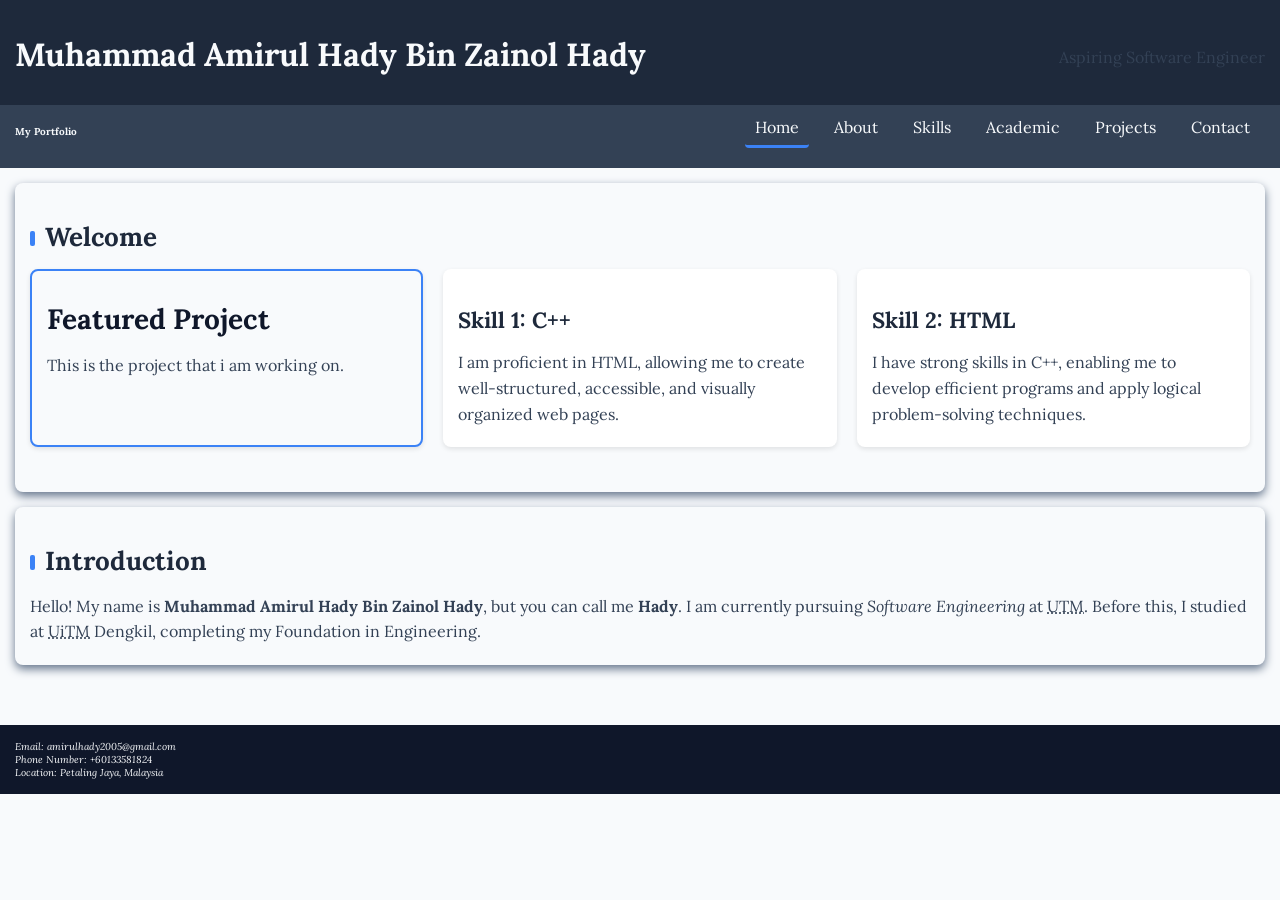
<file: index.html>
<!DOCTYPE html>
<html lang="en">
<head>
    <meta charset="UTF-8">
    <meta name="description" content="Personal portfolio page of Amirul Hady">
    <title>Muhammad Amirul Hady | Portfolio</title>
    <link rel="stylesheet" href="style.css">
    <meta name="viewport" content="width=device-width, initial-scale=1.0">
</head>

<body>

    <header>
        <h1>Muhammad Amirul Hady Bin Zainol Hady</h1>
        <p>Aspiring Software Engineer</p>
    </header>

    <nav>
        <div class="logo">My Portfolio</div>
        <ul class="nav-links">
            <li><a href="index.html" class="active">Home</a></li>
            <li><a href="about.html">About</a></li>
            <li><a href="skills.html">Skills</a></li>
            <li><a href="academic.html">Academic</a></li>
            <li><a href="projects.html">Projects</a></li>
            <li><a href="contact.html">Contact</a></li>
        </ul>
    </nav>

    <nav>
        
    </nav>

    <main>

        <section>
            <h2>Welcome</h2>
            <div class="page-cards">
                <div class="card featured-card">
                    <h3>Featured Project</h3>
                    <p>This is the project that i am working on.</p>
                </div>
                <div class="card">
                    <h3>Skill 1: C++</h3>
                    <p>I am proficient in HTML, allowing me to create well-structured, accessible, and visually organized web pages.</p>
                </div>
                <div class="card">
                    <h3>Skill 2: HTML</h3>
                    <p>I have strong skills in C++, enabling me to develop efficient programs and apply logical problem-solving techniques.</p>
                </div>
            </div>
        </section>

        <section>
            <h2>Introduction</h2>
            <p>
            Hello! My name is <strong>Muhammad Amirul Hady Bin Zainol Hady</strong>, but you can call me <b>Hady</b>. 
            I am currently pursuing <em>Software Engineering</em> at <abbr title="Universiti Teknologi Malaysia">UTM</abbr>. 
            Before this, I studied at <abbr title="Universiti Teknologi MARA">UiTM</abbr> Dengkil, completing my Foundation in Engineering.
            </p>
        </section>

    </main>

    <footer>
        <address>
            Email: amirulhady2005@gmail.com<br>
            Phone Number: +60133581824<br>
            Location: Petaling Jaya, Malaysia
        </address>
    </footer>

</body>
</html>
</file>
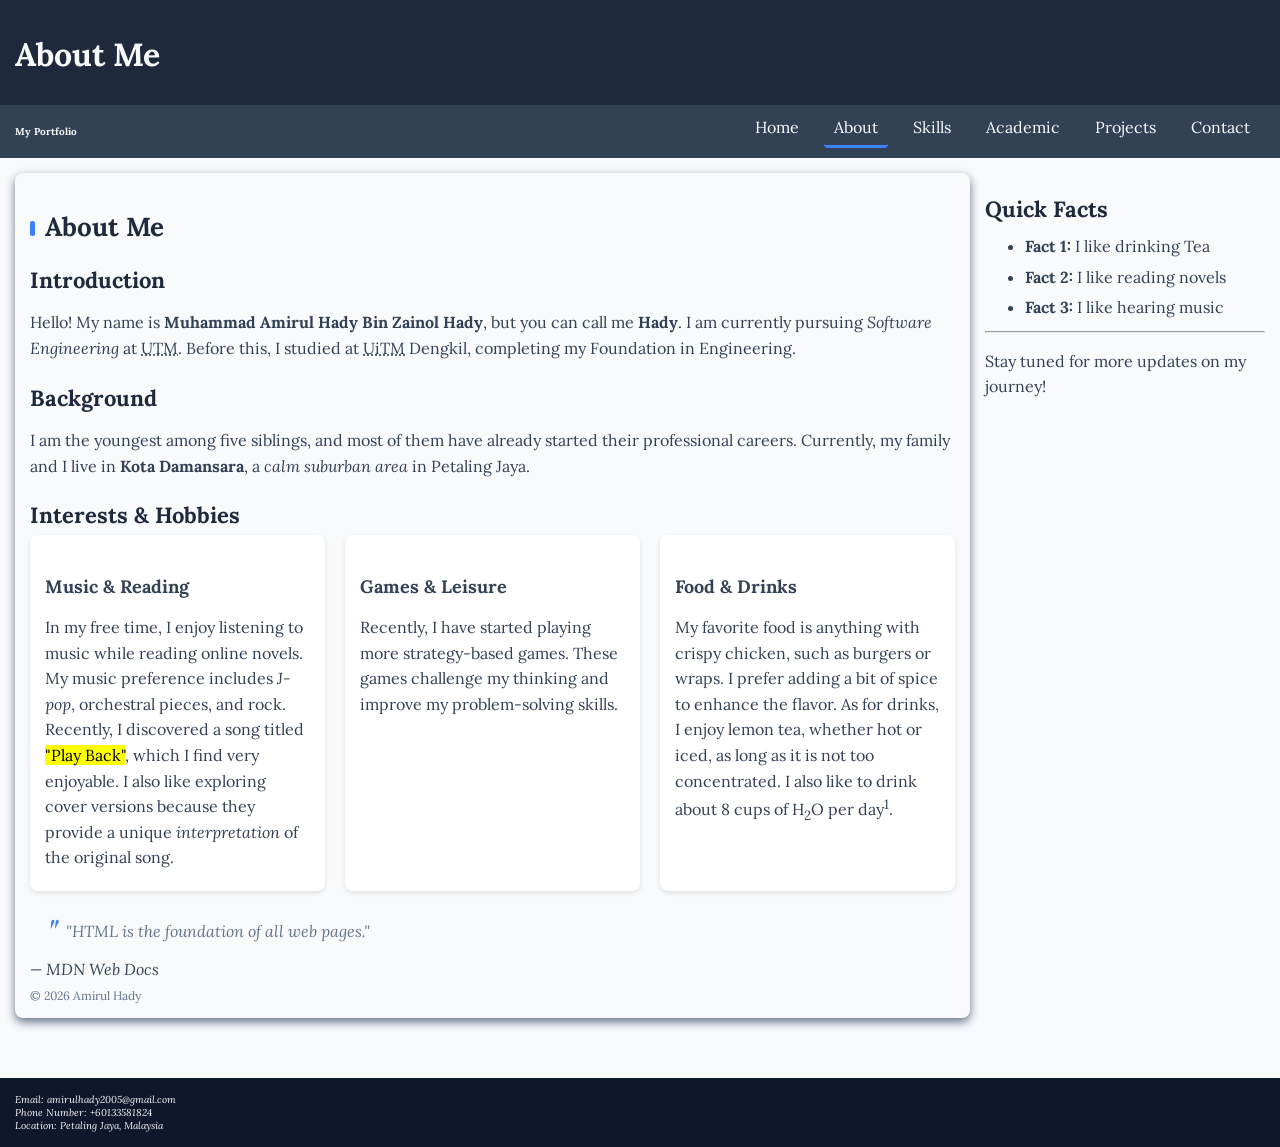
<file: about.html>
<!DOCTYPE html>
<html lang="en">
<head>
    <meta charset="UTF-8">
    <meta name="description" content="About Amirul Hady">
    <title>About | Amirul Hady</title>
    <link rel="stylesheet" href="style.css">
    <meta name="viewport" content="width=device-width, initial-scale=1.0">
</head>

<body>

<header>
    <h1>About Me</h1>
</header>

<nav>
    <div class="logo">My Portfolio</div>
    <ul class="nav-links">
        <li><a href="index.html">Home</a></li>
        <li><a href="about.html" class="active">About</a></li>
        <li><a href="skills.html">Skills</a></li>
        <li><a href="academic.html">Academic</a></li>
        <li><a href="projects.html">Projects</a></li>
        <li><a href="contact.html">Contact</a></li>
    </ul>
</nav>

<main class="grid-container-sidebar">

<section id="about">

    <h2>About Me</h2>

    <h3>Introduction</h3>
    <p>
        Hello! My name is <strong>Muhammad Amirul Hady Bin Zainol Hady</strong>, but you can call me <b>Hady</b>. 
        I am currently pursuing <em>Software Engineering</em> at <abbr title="Universiti Teknologi Malaysia">UTM</abbr>. 
        Before this, I studied at <abbr title="Universiti Teknologi MARA">UiTM</abbr> Dengkil, completing my Foundation in Engineering.
    </p>

    <!-- 
    Difference:
    <strong> and <em> are semantic elements — they convey meaning and importance to browsers and screen readers.
    <b> and <i> are purely visual — they only change appearance without adding meaning.
    -->

    <h3>Background</h3>
    <p>
        I am the youngest among five siblings, and most of them have already started their professional careers. 
        Currently, my family and I live in <strong>Kota Damansara</strong>, a <i>calm suburban area</i> in Petaling Jaya.
    </p>

    <h3>Interests & Hobbies</h3>

    <div class="page-cards">
        <div class="card">
        <h4>Music & Reading</h4>
        <p>
            In my free time, I enjoy listening to music while reading online novels. My music preference includes 
            <em>J-pop</em>, orchestral pieces, and rock. Recently, I discovered a song titled 
            <mark>"Play Back"</mark>, which I find very enjoyable. 
            I also like exploring cover versions because they provide a unique <dfn>interpretation</dfn> of the original song.
        </p>
        </div>

        <div class="card">
        <h4>Games & Leisure</h4>
        <p>
            Recently, I have started playing more strategy-based games. These games challenge my thinking and improve 
            my problem-solving skills.
        </p>
        </div>

        <div class="card">
        <h4>Food & Drinks</h4>
        <p>
            My favorite food is anything with crispy chicken, such as burgers or wraps. I prefer adding a bit of spice 
            to enhance the flavor. As for drinks, I enjoy lemon tea, whether hot or iced, as long as it is not too concentrated.
            I also like to drink about 8 cups of H<sub>2</sub>O per day<sup>1</sup>.
        </p>
        </div>
    </div>

    <blockquote cite="https://developer.mozilla.org">
                "HTML is the foundation of all web pages."
    </blockquote>
    <p><cite>— MDN Web Docs</cite></p>
    <small>© 2026 Amirul Hady</small>
</section>

<aside class="sidebar">
    <h3>Quick Facts</h3>
    <ul>
        <li><strong>Fact 1:</strong> I like drinking Tea</li>
        <li><strong>Fact 2:</strong> I like reading novels</li>
        <li><strong>Fact 3:</strong> I like hearing music</li>
    </ul>
    <hr>
    <p>Stay tuned for more updates on my journey!</p>
</aside>

</main>

<footer>
    <address>
        Email: amirulhady2005@gmail.com<br>
        Phone Number: +60133581824<br>
        Location: Petaling Jaya, Malaysia
    </address>
</footer>

</body>
</html>
</file>
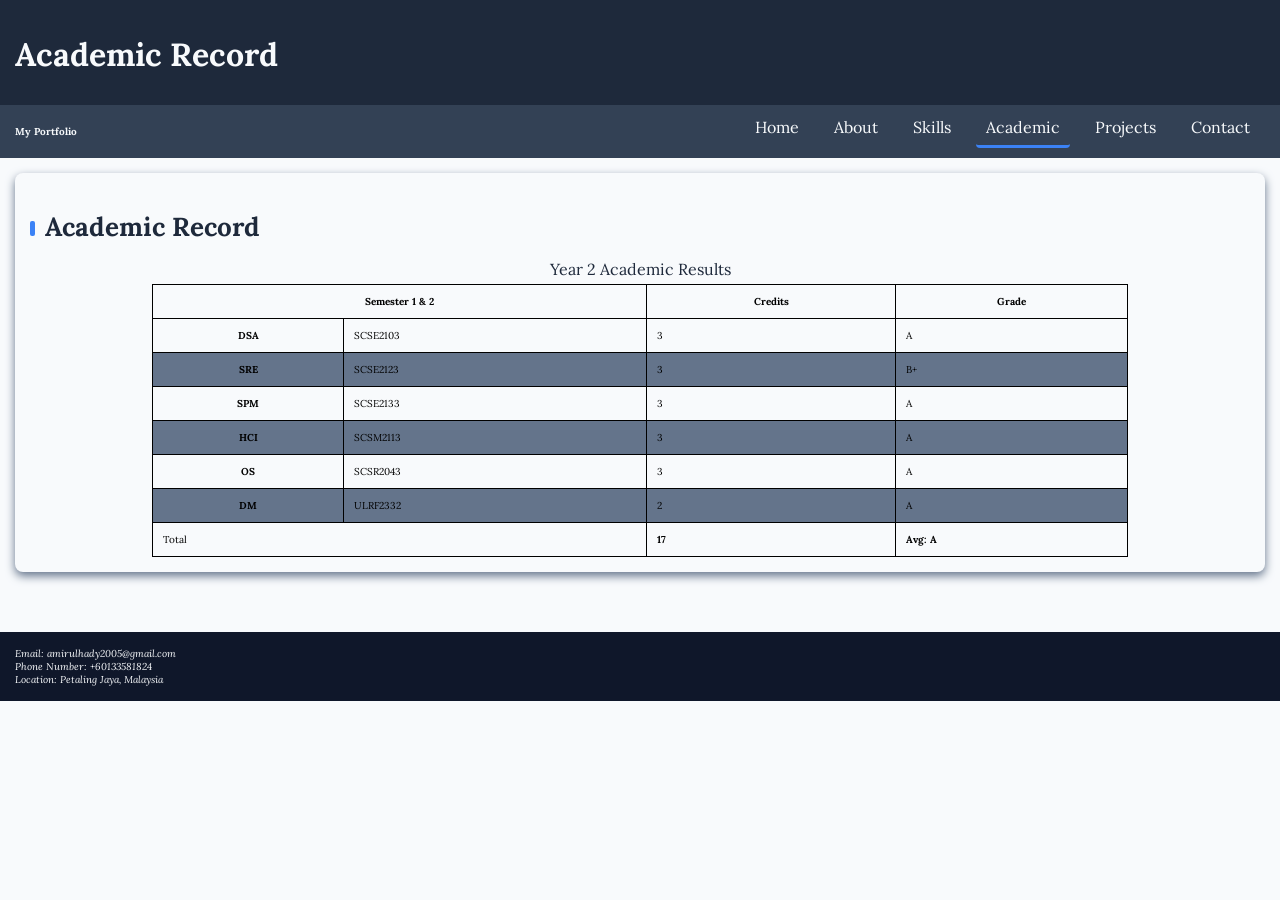
<file: academic.html>
<!DOCTYPE html>
<html lang="en">
<head>
    <meta charset="UTF-8">
    <meta name="description" content="Academic Performance">
    <title>Academic | Amirul Hady</title>
    <link rel="stylesheet" href="style.css">
    <meta name="viewport" content="width=device-width, initial-scale=1.0">
</head>

<body>

<header>
    <h1>Academic Record</h1>
</header>

<nav>
    <div class="logo">My Portfolio</div>
    <ul class="nav-links">
        <li><a href="index.html">Home</a></li>
        <li><a href="about.html">About</a></li>
        <li><a href="skills.html">Skills</a></li>
        <li><a href="academic.html" class="active">Academic</a></li>
        <li><a href="projects.html">Projects</a></li>
        <li><a href="contact.html">Contact</a></li>
    </ul>
</nav>

<main>

<section id="academic">
    <h2>Academic Record</h2>

    <table border="1" cellpadding="8" cellspacing="0" class="center-table">
        <caption>Year 2 Academic Results</caption>

        <thead>
            <tr>
                <th scope="col" colspan="2">Semester 1 & 2</th>
                <th scope="col">Credits</th>
                <th scope="col">Grade</th>
            </tr>
        </thead>

        <tbody>
            <tr>
                <th scope="row">DSA</th>
                <td>SCSE2103</td>
                <td>3</td>
                <td>A</td>
            </tr>

            <tr>
                <th scope="row">SRE</th>
                <td>SCSE2123</td>
                <td>3</td>
                <td>B+</td>
            </tr>

            <tr>
                <th scope="row">SPM</th>
                <td>SCSE2133</td>
                <td>3</td>
                <td>A</td>
            </tr>

            <tr>
                <th scope="row">HCI</th>
                <td>SCSM2113</td>
                <td>3</td>
                <td>A</td>
            </tr>

            <tr>
                <th scope="row">OS</th>
                <td>SCSR2043</td>
                <td>3</td>
                <td>A</td>
            </tr>

            <tr>
                <th scope="row">DM</th>
                <td>ULRF2332</td>
                <td>2</td>
                <td>A</td>
            </tr>
        </tbody>

        <tfoot>
            <tr>
                <td colspan="2">Total</td>
                <td><strong>17</strong></td>
                <td><strong>Avg: A</strong></td>
            </tr>
        </tfoot>
    </table>
</section>

</main>

<footer>
    <address>
        Email: amirulhady2005@gmail.com<br>
        Phone Number: +60133581824<br>
        Location: Petaling Jaya, Malaysia
    </address>
</footer>

</body>
</html>
</file>
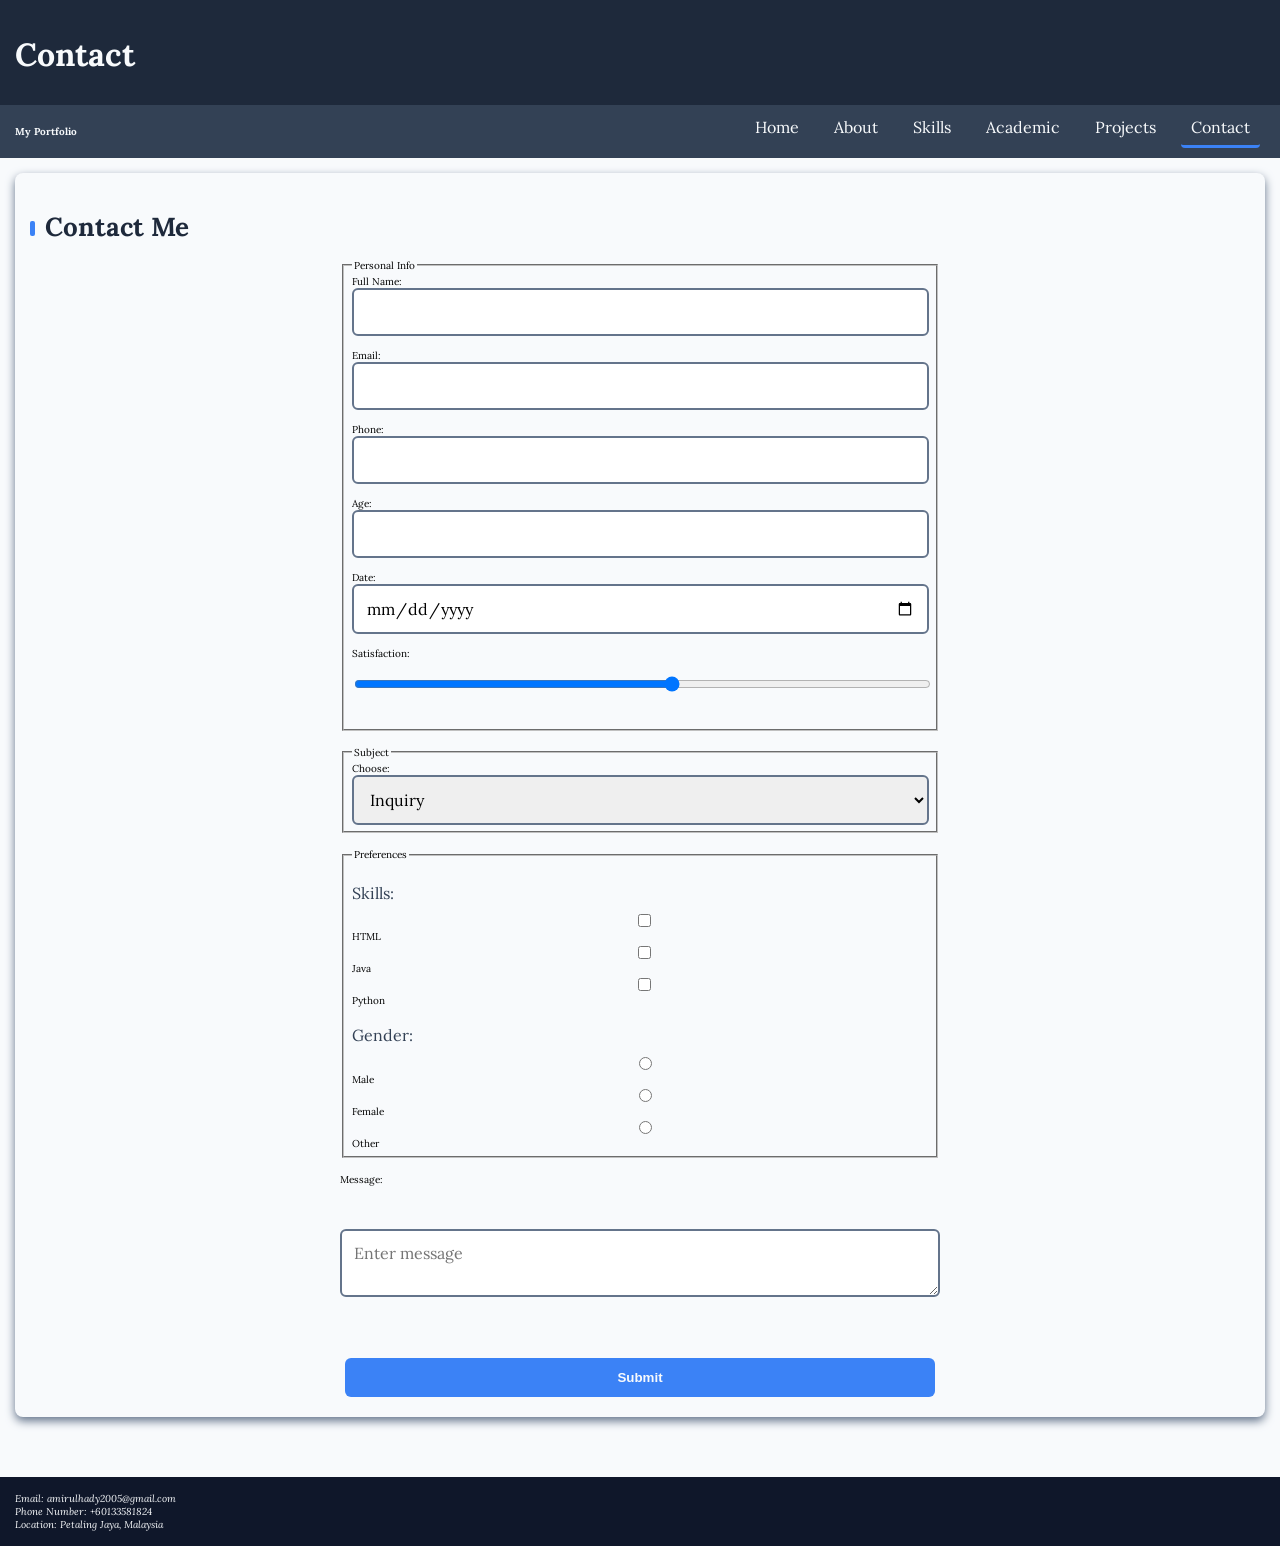
<file: contact.html>
<!DOCTYPE html>
<html lang="en">
<head>
    <meta charset="UTF-8">
    <meta name="description" content="Contacts">
    <title>Contact | Amirul Hady</title>
    <link rel="stylesheet" href="style.css">
    <meta name="viewport" content="width=device-width, initial-scale=1.0">
</head>

<body>

<header>
    <h1>Contact</h1>
</header>

<nav>
    <div class="logo">My Portfolio</div>
    <ul class="nav-links">
        <li><a href="index.html">Home</a></li>
        <li><a href="about.html">About</a></li>
        <li><a href="skills.html">Skills</a></li>
        <li><a href="academic.html">Academic</a></li>
        <li><a href="projects.html">Projects</a></li>
        <li><a href="contact.html" class="active">Contact</a></li>
    </ul>
</nav>

<main>
<section id="contact">
    <h2>Contact Me</h2>

    <form action="#" method="post">

        <fieldset>
            <legend>Personal Info</legend>

            <label for="name">Full Name:</label>
            <input type="text" id="name" name="name" required maxlength="60"><br><br>

            <label for="email">Email:</label>
            <input type="email" id="email" name="email" required><br><br>

            <label for="phone">Phone:</label>
            <input type="tel" id="phone" name="phone"><br><br>

            <label for="age">Age:</label>
            <input type="number" id="age" name="age" min="18" max="60"><br><br>

            <label for="date">Date:</label>
            <input type="date" id="date" name="date"><br><br>

            <label for="range">Satisfaction:</label>
            <input type="range" id="range" name="satisfaction" min="1" max="10"><br><br>

        </fieldset>

        <fieldset>
            <legend>Subject</legend>

            <label for="subject">Choose:</label>
            <select id="subject">
                <optgroup label="General">
                    <option>Inquiry</option>
                    <option>Feedback</option>
                </optgroup>
                <optgroup label="Work">
                    <option>Job Offer</option>
                </optgroup>
            </select>
        </fieldset>

        <fieldset>
            <legend>Preferences</legend>

            <p>Skills:</p>
            <input type="checkbox" name="skill" value="HTML"> HTML
            <input type="checkbox" name="skill" value="Java"> Java
            <input type="checkbox" name="skill" value="Python"> Python

            <p>Gender:</p>
            <input type="radio" name="gender" value="male"> Male
            <input type="radio" name="gender" value="female"> Female
            <input type="radio" name="gender" value="prefer not to say"> Other
        </fieldset>

        <label for="msg">Message:</label><br>
        <textarea id="msg" placeholder="Enter message"></textarea><br><br>

        <button type="submit">Submit</button>

    </form>
</section>
</main>

<footer>
    <address>
        Email: amirulhady2005@gmail.com<br>
        Phone Number: +60133581824<br>
        Location: Petaling Jaya, Malaysia
    </address>
</footer>

</body>
</html>
</file>
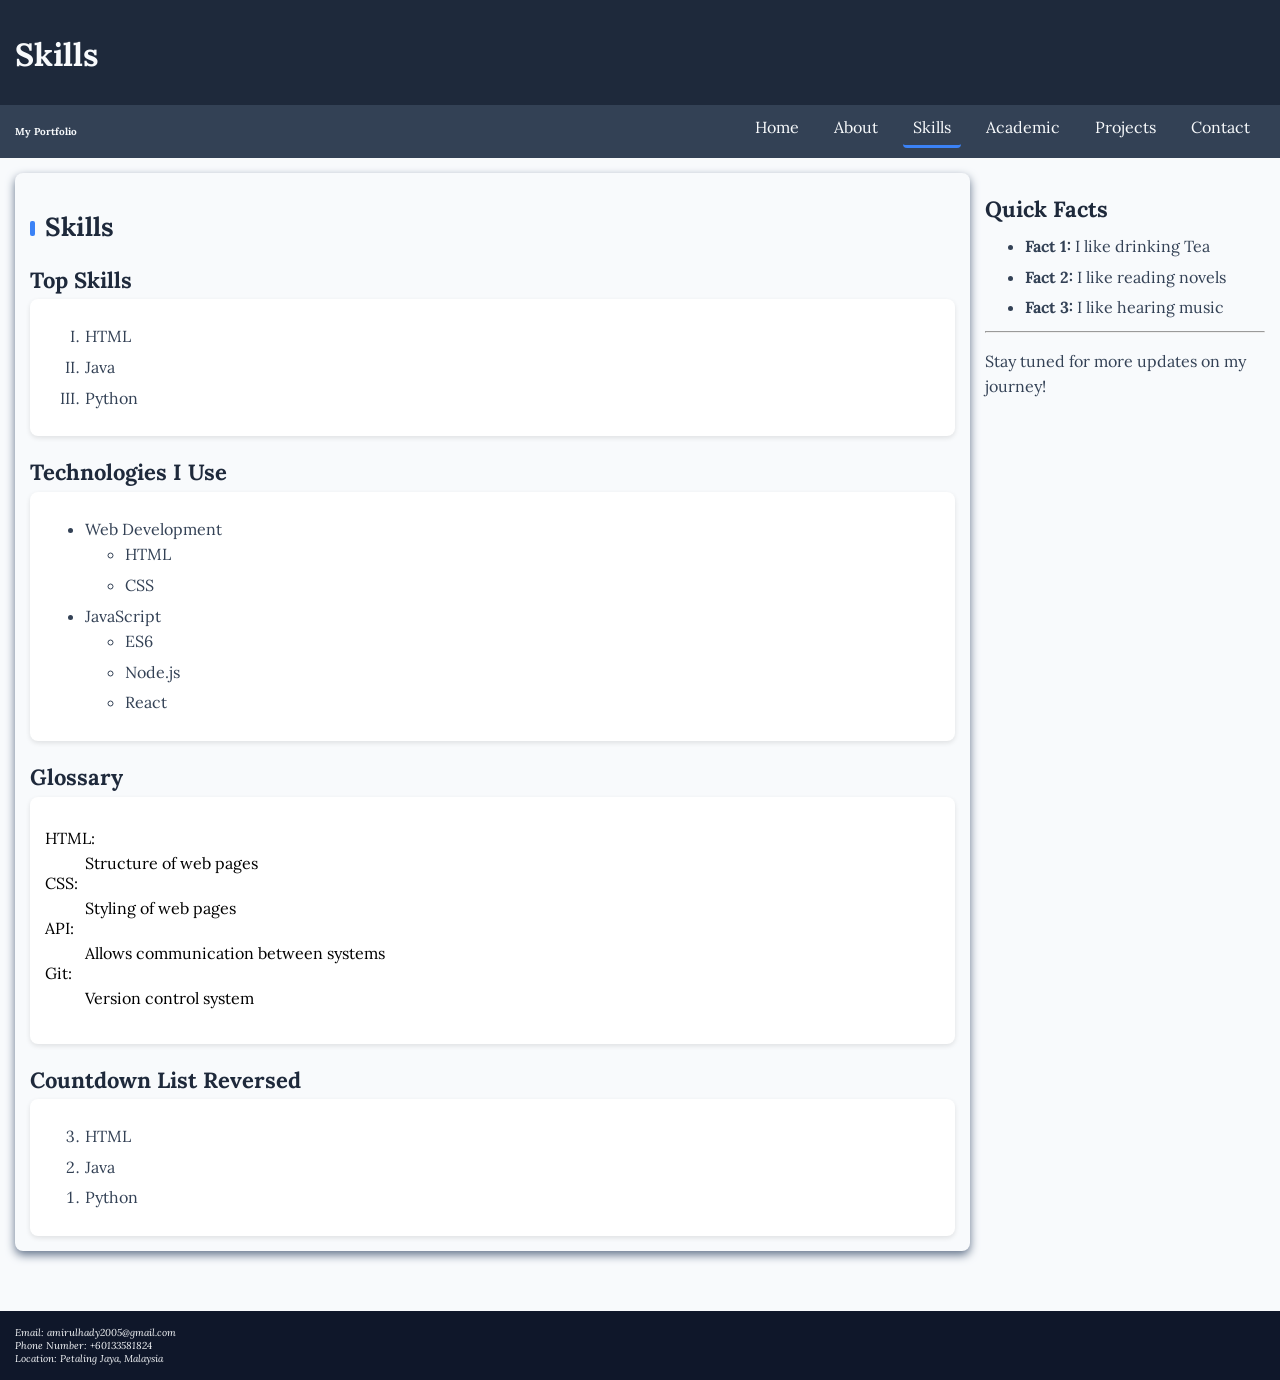
<file: skills.html>
<!DOCTYPE html>
<html lang="en">
<head>
    <meta charset="UTF-8">
    <meta name="description" content="Aquirred Skills">
    <title>Skills | Amirul Hady</title>
    <link rel="stylesheet" href="style.css">
    <meta name="viewport" content="width=device-width, initial-scale=1.0">
</head>



<body>

<header>
    <h1>Skills</h1>
</header>

<nav>
    <div class="logo">My Portfolio</div>
    <ul class="nav-links">
        <li><a href="index.html">Home</a></li>
        <li><a href="about.html">About</a></li>
        <li><a href="skills.html" class="active">Skills</a></li>
        <li><a href="academic.html">Academic</a></li>
        <li><a href="projects.html">Projects</a></li>
        <li><a href="contact.html">Contact</a></li>
    </ul>
</nav>

<main class="grid-container-sidebar">

<section id="skills">
    <h2>Skills</h2>

    <h3>Top Skills</h3>
    <div class="card">
    <ol type="I" start="1">
        <li>HTML</li>
        <li>Java</li>
        <li>Python</li>
    </ol>
    </div>

    <h3>Technologies I Use</h3>
    <div class="card">
    <ul>
        <li>Web Development
            <ul>
            <li>HTML</li>
            <li>CSS</li>
           	</ul>
        </li>
        <li>JavaScript
    		<ul>
        	<li>ES6</li>
        	<li>Node.js</li>
        	<li>React</li>
   			</ul>
		</li>
    </ul>
    </div>

    <h3>Glossary</h3>
    <div class="card">
    <dl>
        <dt>HTML: </dt>
        <dd>Structure of web pages</dd>
        <dt>CSS: </dt>
        <dd>Styling of web pages</dd>
        <dt>API: </dt>
        <dd>Allows communication between systems</dd>
        <dt>Git: </dt>
        <dd>Version control system</dd>
    </dl>
    </div>

    <h3>Countdown List Reversed</h3>
    <div class="card">
    <ol reversed>
        <li>HTML</li>
        <li>Java</li>
        <li>Python</li>
    </ol>
    </div>

</section>

<aside class="sidebar">
    <h3>Quick Facts</h3>
    <ul>
        <li><strong>Fact 1:</strong> I like drinking Tea</li>
        <li><strong>Fact 2:</strong> I like reading novels</li>
        <li><strong>Fact 3:</strong> I like hearing music</li>
    </ul>
    <hr>
    <p>Stay tuned for more updates on my journey!</p>
</aside>
 
</main>

<footer>
    <address>
        Email: amirulhady2005@gmail.com<br>
        Phone Number: +60133581824<br>
        Location: Petaling Jaya, Malaysia
    </address>
</footer>

</body>
</html>
</file>
<file: style.css>
@import url('https://fonts.googleapis.com/css2?family=Lora&family=Playfair+Display&display=swap');

/* TASK 5 */
/* ============================================
BREAKPOINTS
mobile-first base: 320px and up (default)
tablet: @media (min-width: 600px)
desktop: @media (min-width: 1024px)
============================================ */

/*TASK 1*/
:root {
    --color-primary: #1e293b;
    --color-secondary: #334155;
    --color-accent: #3b82f6;
    --color-accent2: #f59e0b;
    --color-light: #f8fafc;
    --color-gray: #64748b;
    --color-dark: #0f172a;
    --font-body: 'Lora', serif;
    --font-heading: 'Playfair Display', serif;
    --space-sm: 0.5rem;
    --space-md: 1.5rem;
    --space-lg: 3rem;
}

html {
    font-size: 62.5%;
}

body {
    margin: 0;
    padding: 0;
    font-family: var(--font-body);
    background-color: var(--color-light);

}

*,
*::before,
*::after {
    box-sizing: border-box;
}

/* TASK 5 */
img {
    margin-left: auto;
    margin-right: auto;
    max-width: 100%;
    height: auto;
    display: block;
}

/*TASK 2*/
h1 { 
    font-size: 3.2rem; 
    line-height: 1.2; 
    color: var(--color-light);
    margin-bottom: var(--space-md);
}

h2 { 
    font-size: 2.6rem; 
    line-height: 1.3; 
    color: var(--color-primary);
    margin-bottom: var(--space-md);
}

h3 { 
    font-size: 2.2rem; 
    line-height: 1.3; 
    color: var(--color-primary);
    margin-bottom: var(--space-sm);
}

h4 { 
    font-size: 1.8rem; 
    line-height: 1.4; 
    color: var(--color-secondary);
    margin-bottom: var(--space-sm);
}

p {
    font-size: 1.6rem;
    line-height: 1.6;
    color: var(--color-secondary);
    margin-bottom: var(--space-sm);
}

small { 
    font-size: 1.2rem; 
    color: var(--color-gray);
}

blockquote {
    font-size: 1.6rem;
    font-style: italic;
    color: var(--color-gray);
    padding-left: var(--space-md);
    margin: var(--space-md) 0;
}

code {
    font-family: monospace;
    background-color: var(--color-gray);
    color: var(--color-light);
    padding: 0.2rem 0.4rem;
    border-radius: 4px;
    font-size: 1.4rem;
}

caption {
    font-size: 1.6rem;
    margin-bottom: var(--space-sm);
    color: var(--color-primary);
}

header {
    background-color: var(--color-primary);
    color: var(--color-light);
    padding: var(--space-md);
}

nav {
    background-color: var(--color-secondary);
    padding: var(--space-sm);
}

main {
    padding: var(--space-md);
}

footer {
    background-color: var(--color-dark);
    color: var(--color-light);
    padding: var(--space-md);
    margin-top: var(--space-lg);
}

nav a:link {
    color: var(--color-light);
    text-decoration: none;
    padding: 0.5rem 1rem;
    border-radius: 4px;
    margin-right: 0.5rem;
    display: inline-block;
}

nav a:visited {
    color: var(--color-gray);
}

nav a:hover {
    color: var(--color-primary);
    background-color: var(--color-light);
}

nav a:active {
    color: var(--color-accent2);
}

nav a:focus, 
button:focus, 
input:focus, 
textarea:focus {
    outline: 3px solid var(--color-accent2);
    outline-offset: 2px;
}

section {
    background-color: var(--color-light);
    padding: var(--space-md);
    margin-bottom: var(--space-md);
    border-radius: 8px;
    box-shadow: 0 4px 10px var(--color-gray);
}

button {
    padding: 0.8rem 1.6rem;
    margin: 0.5rem;
    border-radius: 6px;
    border: none;
    background-color: var(--color-accent);
    color: var(--color-light);
}



/*TASK 3*/
nav {
    display: flex;
    flex-direction: column;
    justify-content: space-between; /* Site name/logo left, links right */
    align-items: center;
    /* Apply position: sticky */
    position: sticky;
    top: 0;
    z-index: 1000;
    background-color: var(--color-secondary);
    padding: var(--space-sm) var(--space-md);
}

nav ul.nav-links {
    display: flex;        /* This stops the links from stacking */
    flex-direction: column;
    flex-wrap: wrap;     /* Requirement: wrap naturally on narrow screens */
    gap: 1rem;           /* Requirement: use gap */
    margin: 0;
    padding: 0;
    list-style: none;    /* Removes bullet points */
}

nav ul.nav-links li a {
    text-decoration: none;
    color: var(--color-light);
    padding: 0.5rem 1rem;
    border-radius: 4px;
    /* Requirement: transition color and background-color */
    transition: color 0.2s, background-color 0.2s;
}

nav ul.nav-links li a:hover {
    /* Requirement: hover must change both */
    color: var(--color-primary);
    background-color: var(--color-light);
}

nav ul.nav-links li a.active {
    border-bottom: 3px solid var(--color-accent);
}

header {
    display: flex;
    flex-direction: column;
    align-items: center; /* Requirement: align-items center */
    justify-content: space-between;
    background-color: var(--color-primary);
    padding: var(--space-md);
    color: var(--color-light);
}

header .text {
    flex: 1; 
}

header .image img {
    width: 200px;
    height: 200px;
    object-fit: cover;
    border-radius: 50%;
}

/*TASK 4*/

/*RESPONSIVE CARD GRID*/
.page-cards {
    display: grid; 
    grid-template-columns: repeat(auto-fit, minmax(260px, 1fr)); /* auto-fit and minmax so cards wrap automatically */
    gap: 2rem; 
    grid-template-rows: auto;     /* match heights visually */
    align-items: stretch;
    margin-bottom: var(--space-lg);
}

/*CARD STYLING & HOVER EFFECT*/
.card {
    background-color: white;
    padding: var(--space-md);
    border-radius: 8px;
    box-shadow: 0 2px 5px rgba(0,0,0,0.1);/
    transition: transform 0.2s;
}

.card:hover {
    transform: translateY(-4px);
}

.featured-card {
    grid-column: span 2;
}

.grid-container-sidebar {
    display: grid;
    grid-template-columns: 1fr; 
    gap: 1.5rem; 
}

/*TASK 5*/
/*TABLET ENHANCEMENTS*/
@media (min-width: 600px) {
    header {
        flex-direction: row; /* Unlocks side-by-side header */
        text-align: left;
    }

    .page-cards {
        grid-template-columns: repeat(2, 1fr);
    }
}

/*DESKTOP ENHANCEMENTS*/
@media (min-width: 1024px) {
    nav {
        flex-direction: row; /* Unlocks horizontal nav bar */
        justify-content: space-between;
    }

    nav ul.nav-links {
        flex-direction: row; /* Unlocks horizontal link list */
        justify-content: space-between;
    }

    .page-cards {
        grid-template-columns: repeat(3, 1fr);
        display: grid;
        gap: 2rem;
    }

    .featured-card {
        grid-column: span 1; 
    }

    .grid-container-sidebar {
        grid-template-columns: 1fr 280px; 
    }
}

/*TASK 6*/
/*FORM STYLES*/
form {
    max-width: 600px;
    margin: 0 auto;
    display: flex;
    flex-direction: column;
    gap: var(--space-md);
}

input, textarea, select {
    padding: 1.2rem;
    border: 2px solid var(--color-gray);
    border-radius: 6px;
    font-family: var(--font-body);
    font-size: 1.6rem;
    width: 100%;
    transition: border-color 0.3s, box-shadow 0.3s;
}

input:focus, textarea:focus, select:focus {
    outline: none;
    border-color: var(--color-accent);
    box-shadow: 0 0 8px var(--color-accent);
}

button[type="submit"] {
    background-color: var(--color-accent);
    color: var(--color-light);
    padding: 1.2rem 2.4rem;
    border: none;
    border-radius: 6px;
    cursor: pointer;
    font-weight: bold;
    transition: background-color 0.3s ease; /* transition on hover */
}

button[type="submit"]:hover {
    background-color: var(--color-primary);
}

button[type="submit"]:active {
    transform: scale(0.97); 
}


/*PSEUDO-ELEMENTS*/
section h2::before {
    content: "";
    display: inline-block;
    width: 5px;
    height: 1.5rem;
    background-color: var(--color-accent);
    margin-right: 1rem;
    border-radius: 2px;
}

blockquote::before {
    content: '"'; 
    font-family: var(--font-heading);
    font-size: 4rem;
    color: var(--color-accent);
    line-height: 0;
    vertical-align: middle;
    margin-right: 0.5rem;
}

tbody tr:nth-child(even) {
    background-color: var(--color-gray);
}

tbody tr:nth-child(odd) {
    background-color: var(--color-light);
}

/*PSEUDO-CLASSES*/
.contact-list li {
    border-top: 1px solid var(--color-gray);
    padding: 0.5rem 0;
    list-style: none;
}

.contact-list li:first-child {
    border-top: none;
}

.contact-list li:last-child {
    border-bottom: none;
    margin-bottom: 0;
}

/*extra*/
  .center-table {
    margin-left: auto;
    margin-right: auto;
    width: 80%; /* Ensure width is less than 100% */
  }

  table, th, td {
    border: 1px solid black;
    border-collapse: collapse; /* For a cleaner look */
    padding: 10px;
  }

  li {
    font-size: 1.6rem;
    line-height: 1.6;
    color: var(--color-secondary);
    margin-bottom: var(--space-sm);
  }

  dt {
  font-size: 1.6rem;
  padding-bottom: 5px;
  }

  dl {
  font-size: 1.6rem;
  padding-bottom: 5px;
  }

  .Container {
    background-color: lightblue;
    border: 1px solid black;
    padding: 15px; 
    margin-bottom: 10px;
  }

.card_p {
    background-color: white;
    padding: var(--space-md);
    border-radius: 8px;
    box-shadow: 0 4px 10px rgba(0,0,0,0.1);
    transition: transform 0.3s ease, box-shadow 0.3s ease;
    display: flex;
    flex-direction: column;
}

.card_p:hover {
    transform: translateY(-5px);
    box-shadow: 0 8px 15px var(--color-gray);
}

.featured-card {
    border: 2px solid var(--color-accent);
    background-color: var(--color-light); 
}

.featured-card .profile-feature-img {
    height: 350px;
    width: 100%;
    object-fit: cover;
    border-radius: 8px;
}

.featured-card h3 {
    font-size: 2.8rem;
    color: var(--color-dark);
    margin-top: var(--space-md);
}

.card_p img {
    width: 100%;
    height: 180px;
    object-fit: cover;
    border-radius: 4px;
}

.placeholder-box {
    height: 180px;
    background-color: var(--color-gray);
    border-radius: 8px;
    display: flex;
    align-items: center;
    justify-content: center;
    color: var(--color-light);
    margin-bottom: var(--space-sm);
}

.card_p code {
    align-self: flex-start;
    margin-top: auto;
    background-color: var(--color-accent);
}

@media (max-width: 600px) {
    .featured-card .profile-feature-img {
        height: 250px;
    }
}

.logo {
    color: var(--color-light);
    font-weight: bold;
}
</file>
